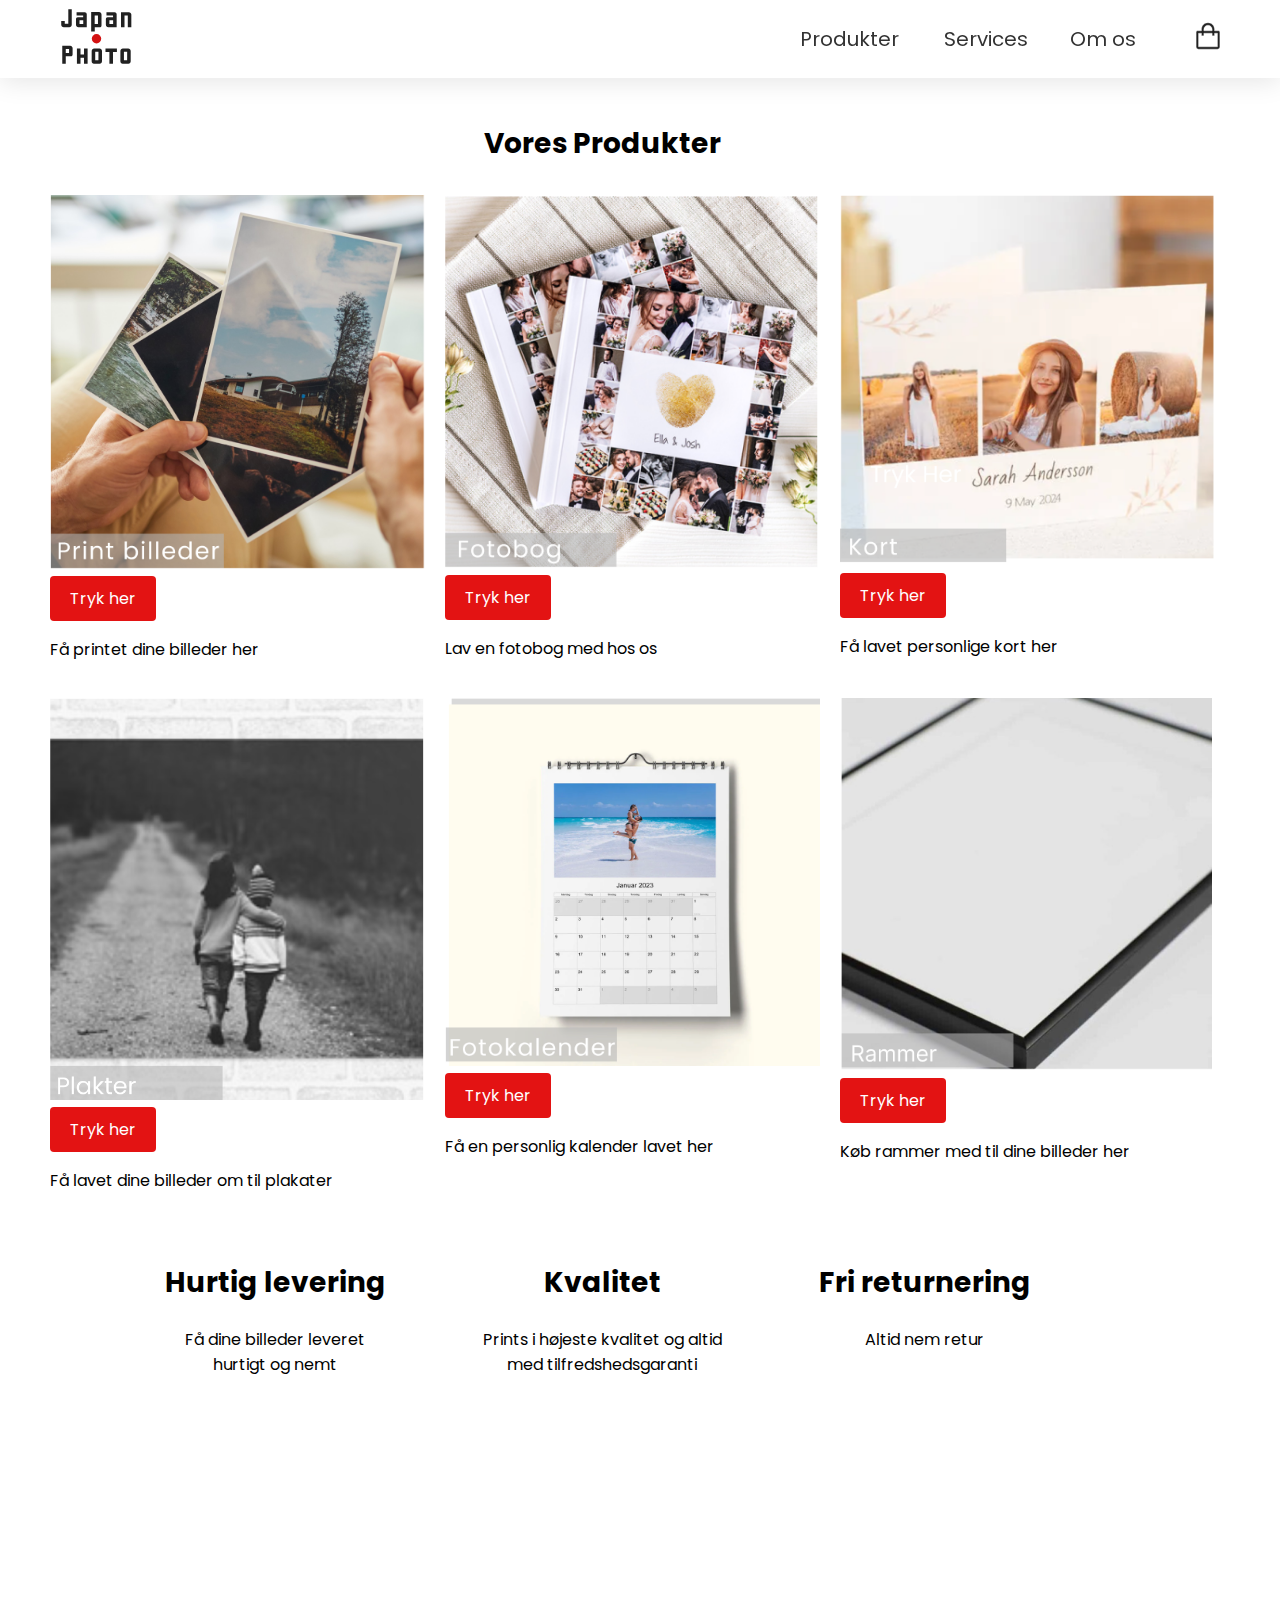
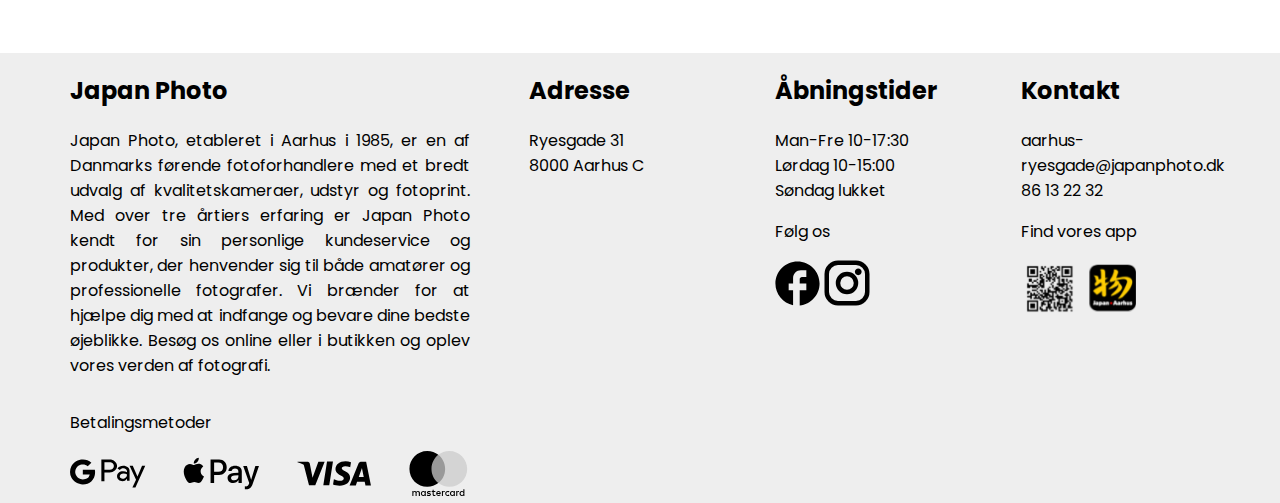
<file: projekt3_japanphoto_AFLEVERET/produkter.html>
<!DOCTYPE html>
<html lang="en">
  <head>
    <meta charset="UTF-8" />
    <meta name="viewport" content="width=device-width, initial-scale=1.0" />
    <meta name="description" content="Denne side, Japan Photo, har alt hvad du skal bruge ift. fotografi, kameraer og fremkaldelse/print." />
    <title>Japan Photo | Produkter</title>
    <link rel="stylesheet" href="css/header.css"/>
    <link rel="stylesheet" href="css/produkter.css" />
    <link rel="preconnect" href="https://fonts.googleapis.com" />
    <link rel="preconnect" href="https://fonts.gstatic.com" crossorigin />
    <link
      href="https://fonts.googleapis.com/css2?family=League+Script&family=Poppins:ital,wght@0,100;0,200;0,300;0,400;0,500;0,600;0,700;0,800;0,900;1,100;1,200;1,300;1,400;1,500;1,600;1,700;1,800;1,900&display=swap"
      rel="stylesheet"
    />
  </head>

  <body>
    <header>
      <nav class="navbar">
          <div class="burger-menu" onclick="toggleDrawer()">
              <div></div>
              <div></div>
              <div></div>
          </div>
          <div class="nav-logo">
              <a href="index.html">
                  <img src="images/Logo_jpnphoto.svg" alt="JPAN Logo" />
              </a>
          </div>
          <div class="nav-links">
              <a href="produkter.html" title="Produkter" class="active">Produkter</a>
              <a href="services.html" title="Services">Services</a>
              <a href="om_os.html" title="Om os">Om os</a>
          </div>
          <div class="cart-icon">
              <a href="indkoebskurv.html">
                  <img src="images/indkoebskurv.svg" alt="Indkøbskurv" />
              </a>
          </div>
      </nav>

      <div class="mobile-drawer">
          <div class="nav-links">
              <a href="produkter.html" title="Produkter" class="active">Produkter</a>
              <a href="services.html" title="Services">Services</a>
              <a href="om_os.html" title="Om os">Om os</a>
          </div>
      </div>

      <div class="overlay" onclick="toggleDrawer()"></div>
    </header>

    <main>
      <h2>Vores Produkter</h2>
      <section class="produkter-grid">
        <div class="product">
          <img src="images/produkter/printfoto1.png" alt="billide1" />
          <button type="button" class="button">Tryk her</button>
          <p>Få printet dine billeder her</p>
        </div>
    
        <div class="product">
          <img src="images/produkter/fotobog1.png" alt="billede2" />
          <button type="button" class="button">Tryk her</button>
          <p>Lav en fotobog med hos os</p>
        </div>
    
        <div class="product">
          <img src="images/produkter/kort1.png" alt="billide3" />
          <button type="button" class="button">Tryk her</button>
          <p>Få lavet personlige kort her</p>
        </div>
    
        <div class="product">
          <img src="images/produkter/plakter1.png" alt="billide4" />
          <button type="button" class="button">Tryk her</button>
          <p>Få lavet dine billeder om til plakater</p>
        </div>
    
        <div class="product">
          <img src="images/produkter/kalender1.png" alt="billede5" />
          <button type="button" class="button">Tryk her</button>
          <p>Få en personlig kalender lavet her</p>
        </div>
    
        <div class="product">
          <img src="images/produkter/rammer1.png" alt="billide6" />
          <button type="button" class="button">Tryk her</button>
          <p>Køb rammer med til dine billeder her</p>
        </div>
      </section>
      
      <section class="tryghed_wrapper">
        <section id="tryghed">
          <div>
            <h2>Hurtig levering</h2>
            <p>
              Få dine billeder leveret <br />
              hurtigt og nemt
            </p>
          </div>
  
          <div>
            <h2>Kvalitet</h2>
            <p>
              Prints i højeste kvalitet og altid <br />
              med tilfredshedsgaranti
            </p>
          </div>
  
          <div>
            <h2>Fri returnering</h2>
            <p>Altid nem retur</p>
          </div>
        </section>
      </section>
    </main>      

    <footer>
      <div id="description">
        <section id="top">
            <div id="description_textbox">
                <h2>Japan Photo</h2>
                <p id="description_text">
                Japan Photo, etableret i Aarhus i 1985, er en af Danmarks førende
                fotoforhandlere med et bredt udvalg af kvalitetskameraer, udstyr og
                fotoprint. Med over tre årtiers erfaring er Japan Photo kendt for
                sin personlige kundeservice og produkter, der henvender sig til både
                amatører og professionelle fotografer. Vi brænder for at hjælpe dig
                med at indfange og bevare dine bedste øjeblikke. Besøg os online
                eller i butikken og oplev vores verden af fotografi.
                </p>
            </div>
            
            <div id="de3">
                <div id="adresse">
                <h2>Adresse</h2>
                <p>Ryesgade 31 <br />8000 Aarhus C</p>
            </div>

        <div id="aabningstider">
          <h2>Åbningstider</h2>
          <p>
            Man-Fre 10-17:30 <br />Lørdag 10-15:00 <br />
            Søndag lukket
          </p>
          <div id="soMe">
            <p>Følg os</p>
            <img src="images/icon_fb.svg" alt="icon_fb" />
            <img src="images/icon_insta.svg" alt="icon_insta" />
          </div>
        </div>

        <div id="kontakt">
          <h2>Kontakt</h2>
          <p>
            aarhus-ryesgade@japanphoto.dk <br />
            86 13 22 32
          </p>
          <div id="app">
            <p>Find vores app</p>
            <img src="images/icons_app+qr.svg" alt="icon_app+QR" />
            </div>
        </div>
        </div>

       
        </section>

      <section id="bottom" title="betalingsmetoder">
        <div id="betalingsmetoder">
          <p>Betalingsmetoder</p>
          <img src="images/betalingsmetoder.svg" alt="icon_betalingsmetoder"/>
        </div>

        
      </section>
    </footer>

    <script>
        function toggleDrawer() {
            document.querySelector('.mobile-drawer').classList.toggle('active');
            document.querySelector('.overlay').classList.toggle('active');
        }
    </script>
  </body>
</html>
</file>
<file: projekt3_japanphoto_AFLEVERET/css/header.css>
/* Fonts */
@font-face {
    font-family: "poppins";
    src: url(/fonts/Poppins/Poppins-Regular.ttf);
    font-weight: 400;
}

@font-face {
    font-family: "poppins";
    src: url(/fonts/Poppins/Poppins-Bold.ttf);
    font-weight: 700;
}

:root {
    /* Font family */
    --font-regular: "poppins", sans-serif;
    
    /* Font weights */
    --weight-regular: 400;
    --weight-bold: 700;
    
    /* Font sizes */
    --fs-rubrik: 28px;
    --fs-underrubrik: 24px;
    --fs-body: 16px;
    
    /* Colors */
    --color-text: #333;
    --color-red: #D31212;
    --color-background: #ffffff;
}

/* Basic resets */
body {
    margin: 0;
    background-color: var(--color-background);
}

/* Header styles */
.cart-icon {
    display: flex;
    align-items: center;
    padding-right: 60px;
}

.cart-icon img {
    width: 24px;
    height: auto;
    transition: all 0.2s cubic-bezier(0.16, 1, 0.3, 1);
}

.cart-icon a:hover img {
    filter: invert(19%) sepia(91%) saturate(1184%) hue-rotate(354deg) brightness(85%) contrast(105%);
}

.nav-logo img {
    height: clamp(55px, 5vw + 30px, 60px);
    width: auto;
    display: block;
}

.nav-logo a {
    display: inline-block;
    text-decoration: none;
}

.navbar {
    position: fixed;
    top: 0;
    left: 0;
    right: 0;
    height: 78px;
    background: var(--color-background);
    display: flex;
    align-items: center;
    z-index: 1000;
}

.navbar::after {
    content: '';
    position: absolute;
    top: 0;
    left: 0;
    right: 0;
    height: 100%;
    z-index: -1;
    box-shadow: 0px 4px 24px rgba(0, 0, 0, 0.1);
    mix-blend-mode: multiply;
}

.nav-logo {
    margin-left: 60px;
}

.nav-links {
    margin-left: auto;
    margin-right: 40px;
    display: flex;
    align-items: center;
    gap: 40px;
}

.nav-links a {
    position: relative;
    display: grid;
    place-items: center;
    width: fit-content;
    font-family: var(--font-regular);
    font-size: 20px;
    font-weight: var(--weight-regular);
    text-decoration: none;
    color: var(--color-text);
    transition: color 0.3s ease;
}

.nav-links a:hover {
    color: var(--color-red);
}

.nav-links a.active {
    color: var(--color-red);
}

/* Mobile menu styles */
.burger-menu {
    display: none;
    cursor: pointer;
    width: 30px;
    height: 20px;
    flex-direction: column;
    justify-content: space-between;
    z-index: 1001;
}

.burger-menu div {
    width: 100%;
    height: 2px;
    background-color: var(--color-text);
    transition: transform 0.3s cubic-bezier(0.4, 0, 0.2, 1),
                background-color 0.6s cubic-bezier(0.4, 0, 0.2, 1);
}

.burger-menu:hover div {
    background-color: var(--color-red);
}

/* Mobile drawer */
.mobile-drawer {
    position: fixed;
    top: 0;
    left: -100%;
    width: 250px;
    height: 100vh;
    background-color: var(--color-background);
    z-index: 999;
    transition: left 0.3s ease;
    box-shadow: 4px 0 24px rgba(0, 0, 0, 0.1);
    padding-top: 100px;
}

.mobile-drawer.active {
    left: 0;
}

.mobile-drawer .nav-links {
    flex-direction: column;
    margin: 0;
    padding: 20px;
    gap: 20px;
}

.mobile-drawer .nav-links a {
    font-size: 18px;
    width: 100%;
    text-align: left;
}

/* Overlay */
.overlay {
    display: none;
    position: fixed;
    top: 0;
    left: 0;
    width: 100%;
    height: 100%;
    background-color: rgba(0, 0, 0, 0.5);
    z-index: 998;
}

.overlay.active {
    display: block;
}

/* Responsive styles */
@media screen and (max-width: 768px) {
    .navbar {
        justify-content: center;
        position: relative;
        padding: 0 20px;
    }

    .nav-links {
        display: none;
    }
    
    .burger-menu {
        display: flex;
        position: absolute;
        left: 30px;
    }

    .nav-logo {
        margin: 0;
    }

    .cart-icon {
        position: absolute;
        right: 20px;
        padding-right: 30px;
    }

    .mobile-drawer .nav-links {
        display: flex;
    }
}

@media screen and (max-width: 576px) {
    .navbar {
        padding: 0 20px;
    }

    .burger-menu {
        left: 20px;
    }

    .cart-icon {
        right: 10px;
        padding-right: 20px;
    }
}

@media screen and (max-width: 360px) {
    .nav-logo img {
        height: clamp(40px, 5vw + 15px, 45px);
    }
}
</file>
<file: projekt3_japanphoto_AFLEVERET/css/produkter.css>
/*Body*/
body{
    width: 100%;
    margin-top: 10;
    margin-bottom: 0;
    margin-left:0;
    margin-right: 0;
    font-family: "poppins";
}

/* COLORS and FONTSIZES */
:root{
    --broedtekst: #000;
    --hover: #D31212;
    --footer: #EEEEEE;
    --button: #e31313;

    --font-regular: "poppins", sans-serif;
    --weight-regular: 400;
    --weight-semibold: 600;
    --weight-bold: 700;
    --style-normal: normal;
    
    /* Font size */
    --fs-rubrik: 28px;
    --fs-underrubrik: 24px;
    --fs-button: 20px;
    --fs-body: 16px;
}

/* HEADER*/
.navbar {
    position: fixed;
    top: 0;
    left: 0;
    right: 0;
    height: 78px;
    background: white;
    display: flex;
    align-items: center;
    z-index: 1000;
}

.navbar::after {
    content: '';
    position: absolute;
    top: 0;
    left: 0;
    right: 0;
    height: 100%;
    z-index: -1;
    box-shadow: 0px 4px 24px rgba(0, 0, 0, 0.1);
    mix-blend-mode: multiply;
}

.nav-logo {
    margin-left: 60px;
}

.nav-links {
    margin-left: auto;
    margin-right: 60px;
    display: flex;
    align-items: center;
    gap: 40px;
}

.nav-links a {
    /* Positioning */
    position: relative;
    display: grid;
    place-items: center;
    width: fit-content;
    
    /* Typography */
    font-family: var(--font-regular);
    font-size: 20px;
    font-weight: var(--weight-regular);
    text-decoration: none;
    
    /* Colors */
    color: #333;
    /* Transitions */
    transition: color 0.1s ease-out;
}

/* Create a hidden bold version that reserves space */
.nav-links a::after {
    content: attr(title);
    display: block;
    font-weight: var(--weight-bold);
    height: 0;
    overflow: hidden;
    visibility: hidden;
    grid-area: 1/1;
    width: 100%;
    text-align: center;
}

.nav-links a:hover {
    color: #D31212;
}

/* Active state */
.nav-links a.active {
    color: #333;
}

/* Cart icon styles */
.nav-links img {
    transition: all 0.2s cubic-bezier(0.16, 1, 0.3, 1);
    transform-origin: center;
    stroke-width: 0;
    stroke: #D31212;
}

.nav-links img:hover {
    filter: invert(19%) sepia(91%) saturate(1184%) hue-rotate(354deg) brightness(85%) contrast(105%);
    transform: scale(1.05);
}

.nav-logo a {
    display: inline-block;
    text-decoration: none;
}

.nav-logo img {
    display: block; /* Removes any unwanted space below the image */
}

/*farver*/
:root{
--denrode: #D31212;
--densorte: #000;
--denhvide: #ffffff;
}

/* Fonts */
@font-face {
    font-family: "poppins";
    src: url(/fonts/Poppins/Poppins-Regular.ttf);
}

main h2{
    display: flex;
    justify-content: center;
    font-size: 28px;
    font-weight: 700;
    font-family: "poppins", sans-serif ;
    font-style: normal;
}

/* MAIN */
main{
    width: 91%;
    height: 100%;
    padding-top: 78px; /* Height of fixed header */
    padding-left: 55px;
}
p{
   font-family: "poppins", sans-serif ;
    font-size: 16px;
}

/* Main Content */
main {
    padding: 100px 20px 20px;
  }
  
  .produkter-grid {
    display: grid;
    grid-template-columns: 1fr; /* Default to single column */
    gap: 20px;
    margin: 30px;
    width: 100%;
  }

  .product {
width: 100%;
  }

  .product img {
    width: 100%;
    gap: 10%;
  }

 .button {
    background-color: var(--button); 
    border: none;
    color: white;
    padding: 10px 20px;
    text-align: center;
    text-decoration: none;
    display: inline-block;
    font-size: 16px;
    font-family: "poppins", sans-serif ;
    font-style: normal;
    border-radius: 4px;
  }
  button a{
   background-color: var(--button);
   color: white;
   border: none;
   border-radius: 4px;
   text-decoration: none;
}

.button:hover{
   color:white;
   transform: scale(0.90);
   transition: ease-in 0.05s;
}

.tryghed_wrapper{
    width: 91%;
    height: 100%;
    padding-left: 3rem;
    padding-right: 3rem;
    padding-bottom: 5rem;
    justify-content: center;
}
#tryghed{
   display: flex;
   justify-content: space-evenly;
   padding-bottom: 10rem;
   text-align: center;
   font-family: "poppins", sans-serif ;
}

/* FOOTER */
footer{
    background-color: var(--footer);
    background-size: 100%;
    width: 100%;
    height: 100%;
    display: flex;
    font-family: "poppins";
}

#top{
    width: 100%;
    display: flex;
    padding-left: 60px;

}
#bottom{
    width: 200px;
    display: flex;
    justify-content: space-between;
    padding-left: 60px;
}

#description{
    padding-left: 10px;
    padding-right: 40px;
}

#description_textbox{
    width: clamp(600px, 100%, 400px);
}
#description h2{
    width: 400px;
}
#description_text{
    text-align:justify;
    width: clamp(400px, 70%, 400px);
}

#de3{
    display: grid;
    grid-template-columns: repeat(3, 230px);
    row-gap: 3rem;
    column-gap: 1rem;
    justify-content: center;
    overflow-x: visible;
    text-align: left;
    width: clamp(600px,100%,1200px);
}
#adresse{
    width: 100%;
    display: block;
    justify-content: flex-start;
}
#aabningstider{
    width: 100%;
    height: 100%;
    display: block;
}

#kontakt{
    width: 100%;
    display: block;
    justify-content: center;
}


/*Responsiv*/
/* Desktop - Three columns */
@media (min-width: 1024px) {
    .produkter-grid {
      grid-template-columns: repeat(3, 1fr);
    }
    .kontakt2, #app2 {
        display: none;
    }
    .footer {
        display: flex;
    gap: 10%;
    }
    

  }
  
  /* Tablet - Two columns */
  @media (min-width: 768px) and (max-width: 1023px) {
    .produkter-grid {
      grid-template-columns: repeat(2, 1fr);
    }
    #tryghed{
        display: grid;
        grid-template-columns: repeat(3, 230px);
        row-gap: 3rem;
        column-gap: 1rem;
        justify-content: center;
        overflow-x: hidden;
        text-align: center;
    }
    /* FOOTER */
    footer{
        background-size: 100%;
        width: 100%;
        height: 100%;
        font-size: 15px;
        display: grid;
    }

    #top{
        width: 100%;
        display: flex;
        text-align: center;


    }
    #bottom{
        width: 200px;
        display: block;
        justify-content: space-between;
        padding-left: 0px;
        text-align: right;
    }

    #description{
        padding-left: 10px;
        padding-right: 40px;
        text-align: center;
        display: block;
        width: clamp(600px, 100%, 400px);
    }
    #de3{
        grid-template-columns: repeat(1, 230px);
        justify-content: center;
    }

    #description_textbox{
        text-align: center;
        padding-left: 5vw;
        padding-right: 12vw;
    }
    #description h2{
        width: 400px;
    }
    #description_text{
        text-align:justify;
        width: clamp(400px, 40vw, 400px);
    }

    #adresse{
        width: 100%;
        display: block;
        justify-content: flex-start;
    }
    #aabningstider{
        width: 100%;
        height: 100%;
        display: block;
    }
    }
  
  /* Mobile - Single column */
  @media (max-width: 760px) {
    .produkter-grid {
      grid-template-columns: 1fr;
    }
     #tryghed{
        display: grid;
        grid-template-columns: repeat(1, 230px);
        row-gap: 3rem;
        column-gap: 1rem;
        justify-content: center;
        overflow-x: hidden;
        text-align: center;
    }
  
  
  .product {
    text-align: center;
  }
  
  .product img {
    max-width: 80%;
    height: auto;
    border-radius: 8px;
}
/* FOOTER */
footer{
    background-size: 100%;
    width: 100%;
    height: 100%;
    font-size: 15px;
    display: grid;
}

#top{
    width: 100%;
    display: grid;
    text-align: center;
    padding-bottom: 12vw;



}
#bottom{
    width: 200px;
    display: block;
    justify-content: space-between;
    padding-left: 0px;
    text-align: center;
}
#bottom p{
    width: 398px;
}

#betalingsmetoder{
    justify-content: center;
    padding-left: 12vw;
    padding-right: 12vw;
}
#description{
    width: 100%;
    padding-left: 10px;
    padding-right: 40px;
    text-align: center;
    display: block;
    width: clamp(600px, 100%, 400px);
}

#description_text{
    text-align:justify;
    width: 80vw;
    justify-content: center;
    width: clamp(400px, 40vw, 400px);
}

#de3{
    grid-template-columns: repeat(1, 230px);
    justify-content: center;
}


#adresse{
    width: 100%;
    display: block;
    justify-content: flex-start;
}
#aabningstider{
    width: 100%;
    height: 100%;
    display: block;
}

}
</file>
